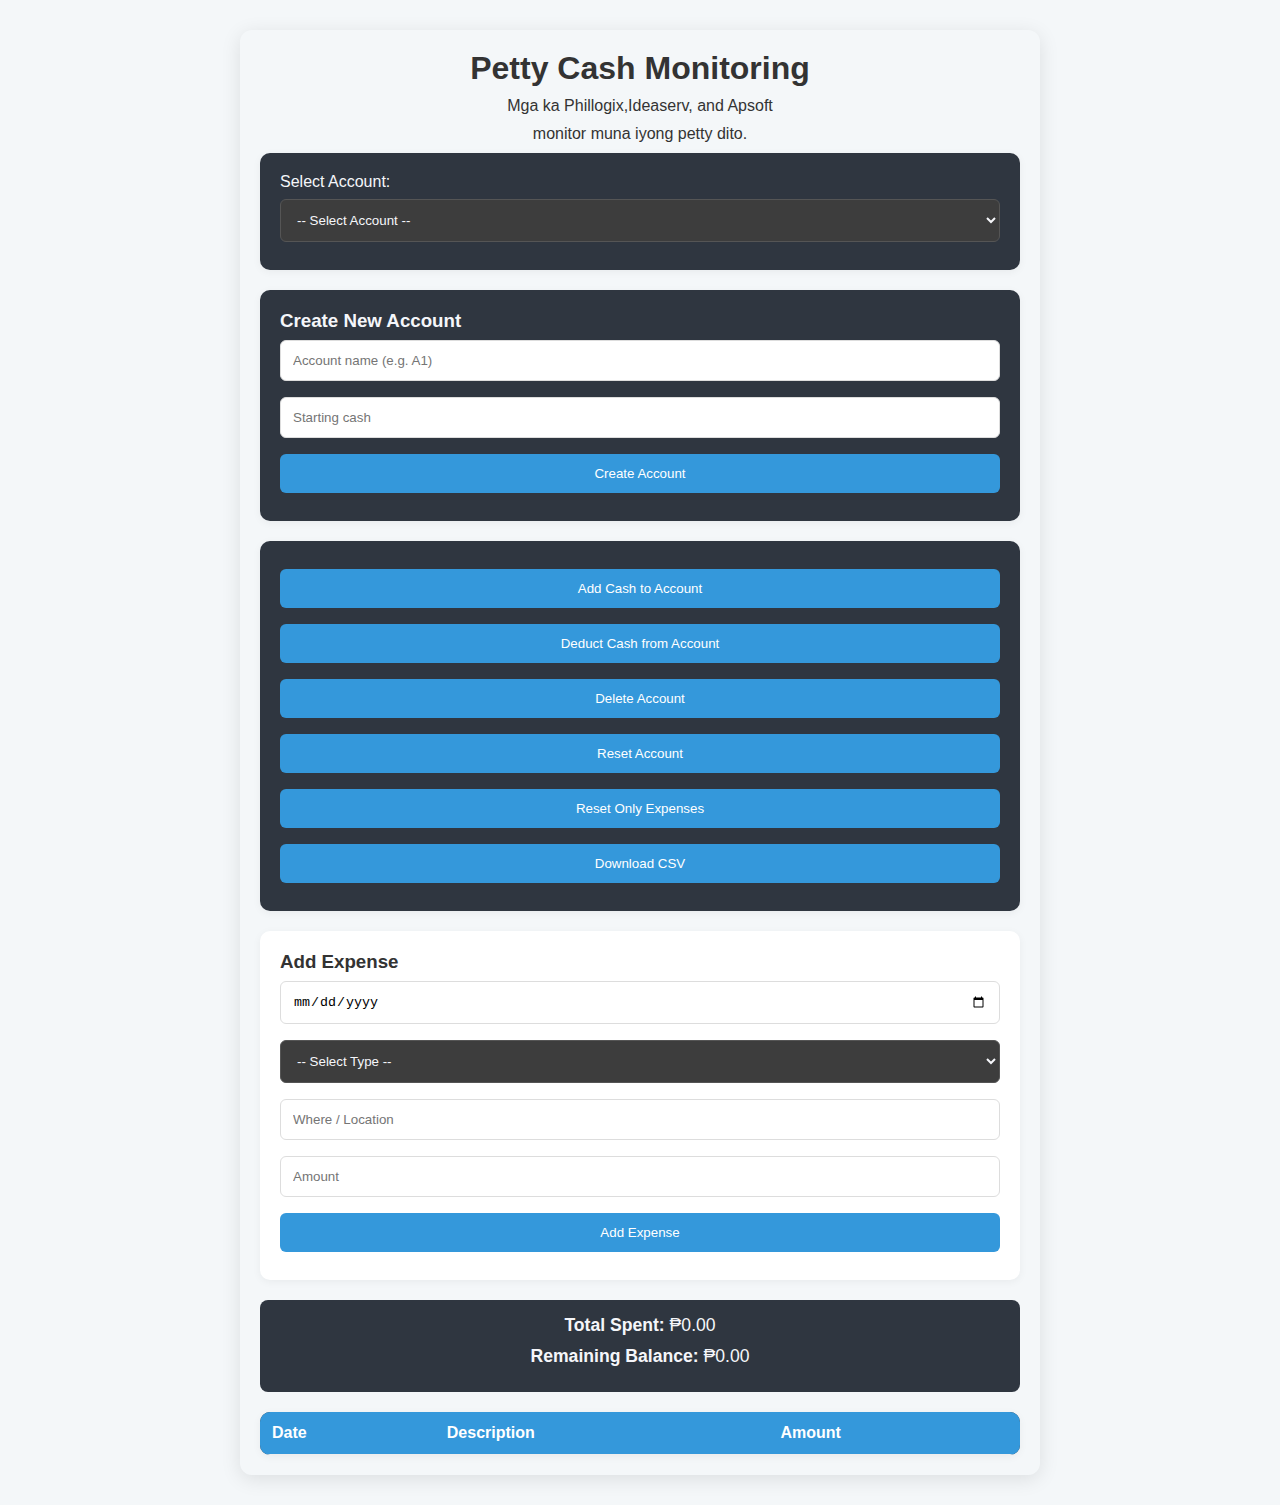
<file: index.html>
<!DOCTYPE html>
<html lang="en">
<head>
    <meta charset="UTF-8" />
    <meta name="viewport" content="width=device-width, initial-scale=1.0"/>
    <title>Petty Cash Monitoring - Multi Account</title>
    <link rel="stylesheet" href="style.css"/>
</head>
<body>
    <h1>Petty Cash Monitoring</h1>
    <p>Mga ka Phillogix,Ideaserv, and Apsoft</p>
         <p>monitor muna iyong petty dito.</p>

    <div class="setup">
        <label>Select Account:</label>
        <select id="accountSelect" onchange="switchAccount()">
            <option value="">-- Select Account --</option>
        </select>
    </div>

    <div class="setup">
        <h3>Create New Account</h3>
        <input type="text" id="newAccountName" placeholder="Account name (e.g. A1)" />
        <input type="number" id="newAccountCash" placeholder="Starting cash" />
        <button onclick="createAccount()">Create Account</button>
    </div>

    <div class="setup">
        <button onclick="addCashPrompt()">Add Cash to Account</button>
        <button onclick="deductCashPrompt()">Deduct Cash from Account</button>
        <button onclick="deleteAccount()">Delete Account</button>
        <button onclick="resetAccount()">Reset Account</button>
        <button onclick="resetRecent()">Reset Only Expenses</button>
        <button onclick="downloadCSV()">Download CSV</button>
    </div>

    <form onsubmit="addExpense(event)">
        <h3>Add Expense</h3>
        <input type="date" id="date" required />
        <select id="serviceType" required>
            <option value="">-- Select Type --</option>
             <option value="SERVICE">SERVICE</option>
            <option value="CONVERSION">CONVERSION</option>
            <option value="SETUP">SETUP</option>
            <option value="PREVENTIVE MAINTENANCE">PREVENTIVE MAINTENANCE</option>
        </select>
        <input type="text" id="location" placeholder="Where / Location" required />
        <input type="number" id="amount" placeholder="Amount" required />
        <button type="submit">Add Expense</button>
    </form>

    <div class="summary">
        <p><strong>Total Spent:</strong> ₱<span id="totalSpent">0.00</span></p>
        <p><strong>Remaining Balance:</strong> ₱<span id="remaining">0.00</span></p>
    </div>

    <table>
        <thead>
            <tr><th>Date</th><th>Description</th><th>Amount</th></tr>
        </thead>
        <tbody id="expenseTable"></tbody>
    </table>

<script>
    let accounts = JSON.parse(localStorage.getItem('accounts')) || {};
    let currentAccount = null;

    window.onload = loadAccountOptions;
    function save() {
        localStorage.setItem('accounts', JSON.stringify(accounts));
    }

    function loadAccountOptions() {
        const select = document.getElementById('accountSelect');
        select.innerHTML = '<option value="">-- Select Account --</option>';
        for (let name in accounts) {
            const option = document.createElement('option');
            option.value = name;
            option.textContent = name;
            select.appendChild(option);
        }
        if (currentAccount && accounts[currentAccount]) {
            select.value = currentAccount;
            updateUI();
        }
    }

    function createAccount() {
        const name = document.getElementById('newAccountName').value.trim();
        const cash = parseFloat(document.getElementById('newAccountCash').value);
        if (!name || isNaN(cash)) return alert('Enter valid account name and cash.');
        if (accounts[name]) return alert('Account already exists.');
        accounts[name] = { startingCash: cash, expenses: [] };
        save(); currentAccount = name;
        loadAccountOptions();
        document.getElementById('accountSelect').value = name;
        updateUI();
        document.getElementById('newAccountName').value = '';
        document.getElementById('newAccountCash').value = '';
    }

    function switchAccount() {
        const selected = document.getElementById('accountSelect').value;
        if (selected && accounts[selected]) {
            currentAccount = selected; updateUI();
        } else { currentAccount = null; clearUI(); }
    }

    function addCashPrompt() {
        if (!currentAccount) return alert('Select an account first.');
        const amount = parseFloat(prompt("Enter cash to add:", "0"));
        if (!isNaN(amount)) {
            accounts[currentAccount].startingCash += amount;
            save(); updateUI();
        }
    }

    function deductCashPrompt() {
        if (!currentAccount) return alert('Select an account first.');
        const amount = parseFloat(prompt("Enter amount to deduct:", "0"));
        if (!isNaN(amount)) {
            accounts[currentAccount].startingCash -= amount;
            save(); updateUI();
        }
    }

    function deleteAccount() {
        if (!currentAccount) return alert('Select an account first.');
        if (confirm(`Delete account ${currentAccount}?`)) {
            delete accounts[currentAccount];
            save(); currentAccount = null;
            loadAccountOptions(); clearUI();
        }
    }

    function resetAccount() {
        if (!currentAccount) return alert('Select an account first.');
        if (confirm(`Reset account ${currentAccount} completely?`)) {
            accounts[currentAccount] = { startingCash: 0, expenses: [] };
            save(); updateUI();
        }
    }

    function resetRecent() {
        if (!currentAccount) return alert('Select an account first.');
        if (confirm(`Reset only expenses for ${currentAccount}?`)) {
            accounts[currentAccount].expenses = [];
            save(); updateUI();
        }
    }

    function addExpense(e) {
        e.preventDefault();
        if (!currentAccount) return alert('Select an account first.');
        const date = document.getElementById('date').value;
        const type = document.getElementById('serviceType').value;
        const location = document.getElementById('location').value.trim();
        const amount = parseFloat(document.getElementById('amount').value);
        if (!date || !type || !location || isNaN(amount)) return alert('Fill all fields correctly.');
        const description = `${type} - ${location}`;
        accounts[currentAccount].expenses.push({ date, description, amount });
        save(); updateUI(); e.target.reset();
    }

    function updateUI() {
        updateTable(); updateSummary();
    }

    function clearUI() {
        document.getElementById('expenseTable').innerHTML = '';
        document.getElementById('totalSpent').textContent = '0.00';
        document.getElementById('remaining').textContent = '0.00';
    }

    function updateTable() {
        const tbody = document.getElementById('expenseTable');
        tbody.innerHTML = '';
        accounts[currentAccount].expenses.forEach(exp => {
            tbody.innerHTML += `<tr><td>${exp.date}</td><td>${exp.description}</td><td>₱${exp.amount.toFixed(2)}</td></tr>`;
        });
    }

    function updateSummary() {
        const total = accounts[currentAccount].expenses.reduce((sum, e) => sum + e.amount, 0);
        const rem = accounts[currentAccount].startingCash - total;
        document.getElementById('totalSpent').textContent = total.toFixed(2);
        document.getElementById('remaining').textContent = rem.toFixed(2);
    }

    function downloadCSV() {
        if (!currentAccount) return alert("Select an account first.");
        const rows = [["Date","Description","Amount"]];
        accounts[currentAccount].expenses.forEach(e => rows.push([e.date, e.description, e.amount]));
        let csv = rows.map(r => r.join(",")).join("\n");
        let blob = new Blob([csv], {type: "text/csv"});
        let url = URL.createObjectURL(blob);
        let a = document.createElement("a");
        a.href = url; a.download = `${currentAccount}_expenses.csv`;
        document.body.appendChild(a); a.click();
        document.body.removeChild(a);
    }
</script>
</body>
</html>
</file>
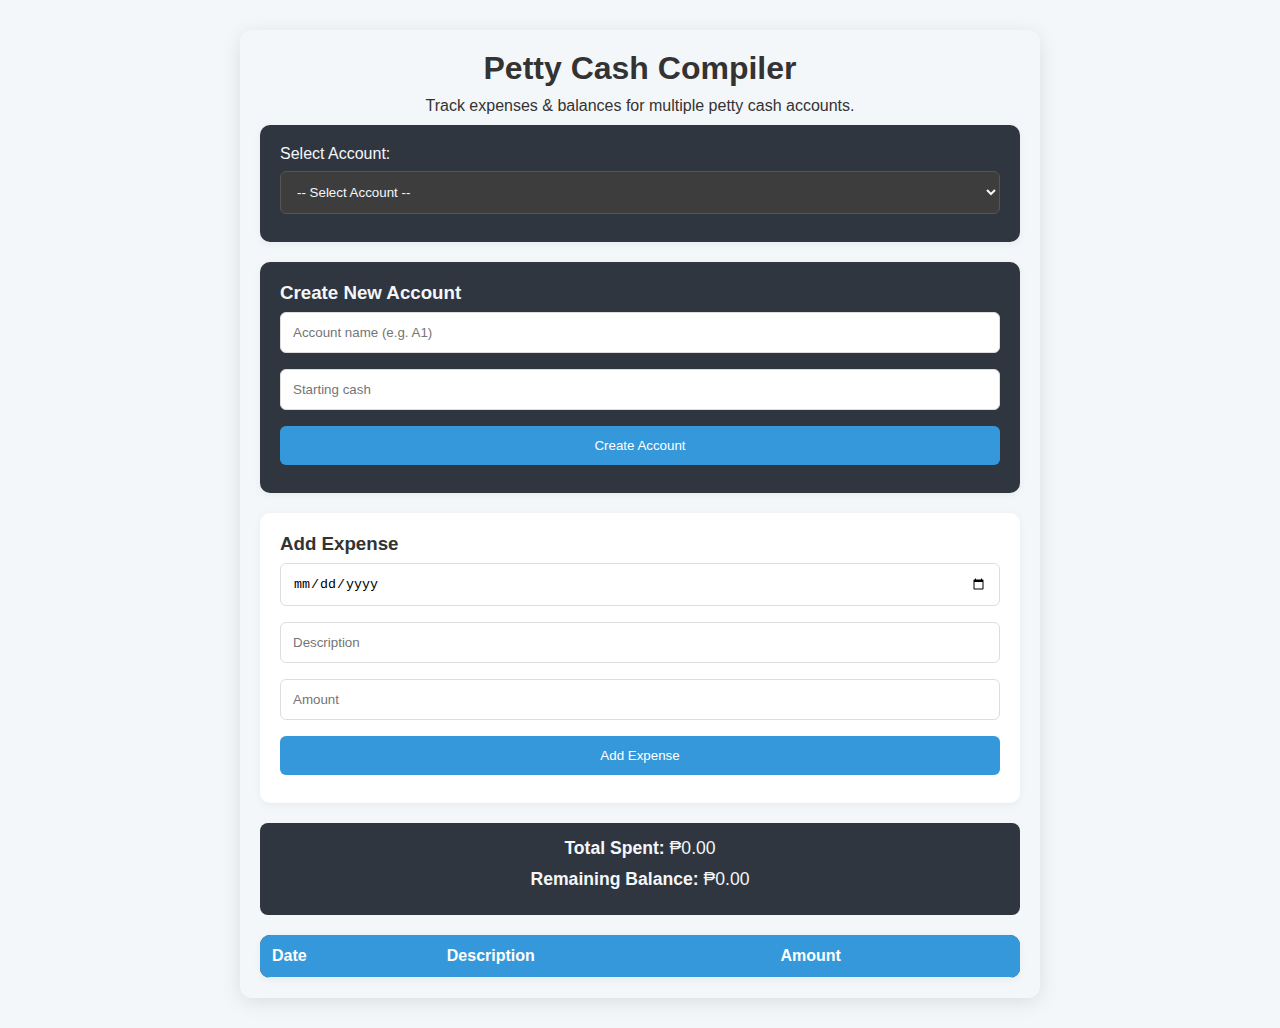
<file: index (1).html>
<!DOCTYPE html>
<html lang="en">
<head>
    <meta charset="UTF-8" />
    <meta name="viewport" content="width=device-width, initial-scale=1.0" />
    <title>Petty Cash Compiler - Multi Account</title>
    <link rel="stylesheet" href="style.css" />
</head>
<body>
    <h1>Petty Cash Compiler</h1>
    <p>Track expenses & balances for multiple petty cash accounts.</p>

    <div class="setup">
        <label>Select Account:</label>
        <select id="accountSelect" onchange="switchAccount()">
            <option value="">-- Select Account --</option>
        </select>
    </div>

    <div class="setup">
        <h3>Create New Account</h3>
        <input type="text" id="newAccountName" placeholder="Account name (e.g. A1)" />
        <input type="number" id="newAccountCash" placeholder="Starting cash" />
        <button onclick="createAccount()">Create Account</button>
    </div>

    <form onsubmit="addExpense(event)">
        <h3>Add Expense</h3>
        <input type="date" id="date" required />
        <input type="text" id="description" placeholder="Description" required />
        <input type="number" id="amount" placeholder="Amount" required />
        <button type="submit">Add Expense</button>
    </form>

    <div class="summary">
        <p><strong>Total Spent:</strong> ₱<span id="totalSpent">0.00</span></p>
        <p><strong>Remaining Balance:</strong> ₱<span id="remaining">0.00</span></p>
    </div>

    <table>
        <thead>
            <tr><th>Date</th><th>Description</th><th>Amount</th></tr>
        </thead>
        <tbody id="expenseTable"></tbody>
    </table>

    <script>
        let accounts = JSON.parse(localStorage.getItem('accounts')) || {};
        let currentAccount = null;

        window.onload = function() {
            loadAccountOptions();
        };

        function loadAccountOptions() {
            const select = document.getElementById('accountSelect');
            select.innerHTML = '<option value="">-- Select Account --</option>';
            for (let accountName in accounts) {
                const option = document.createElement('option');
                option.value = accountName;
                option.textContent = accountName;
                select.appendChild(option);
            }
            if (currentAccount && accounts[currentAccount]) {
                select.value = currentAccount;
                updateUI();
            }
        }

        function createAccount() {
            const name = document.getElementById('newAccountName').value.trim();
            const cash = parseFloat(document.getElementById('newAccountCash').value);

            if (!name || isNaN(cash)) {
                alert('Please provide valid account name and starting cash.');
                return;
            }

            if (accounts[name]) {
                alert('Account already exists!');
                return;
            }

            accounts[name] = {
                startingCash: cash,
                expenses: []
            };

            localStorage.setItem('accounts', JSON.stringify(accounts));
            currentAccount = name;
            loadAccountOptions();
            document.getElementById('accountSelect').value = name;
            updateUI();
            document.getElementById('newAccountName').value = '';
            document.getElementById('newAccountCash').value = '';
        }

        function switchAccount() {
            const selected = document.getElementById('accountSelect').value;
            if (selected && accounts[selected]) {
                currentAccount = selected;
                updateUI();
            } else {
                currentAccount = null;
                clearUI();
            }
        }

        function addExpense(e) {
            e.preventDefault();
            if (!currentAccount) {
                alert('Please select an account first.');
                return;
            }

            const date = document.getElementById('date').value;
            const description = document.getElementById('description').value;
            const amount = parseFloat(document.getElementById('amount').value);

            if (date && description && !isNaN(amount)) {
                accounts[currentAccount].expenses.push({ date, description, amount });
                localStorage.setItem('accounts', JSON.stringify(accounts));
                updateUI();
                e.target.reset();
            } else {
                alert('Please fill all fields correctly.');
            }
        }

        function updateUI() {
            updateTable();
            updateSummary();
        }

        function clearUI() {
            document.getElementById('expenseTable').innerHTML = '';
            document.getElementById('totalSpent').textContent = '0.00';
            document.getElementById('remaining').textContent = '0.00';
        }

        function updateTable() {
            const tbody = document.getElementById('expenseTable');
            tbody.innerHTML = '';
            accounts[currentAccount].expenses.forEach(exp => {
                const row = `<tr>
                    <td>${exp.date}</td>
                    <td>${exp.description}</td>
                    <td>₱${exp.amount.toFixed(2)}</td>
                </tr>`;
                tbody.innerHTML += row;
            });
        }

        function updateSummary() {
            const totalSpent = accounts[currentAccount].expenses.reduce((sum, exp) => sum + exp.amount, 0);
            const remaining = accounts[currentAccount].startingCash - totalSpent;
            document.getElementById('totalSpent').textContent = totalSpent.toFixed(2);
            document.getElementById('remaining').textContent = remaining.toFixed(2);
        }
    </script>
</body>
</html>
</file>
<file: style.css>
* { box-sizing: border-box; margin: 0; padding: 0; }
body {
    font-family: 'Segoe UI', Tahoma, Geneva, Verdana, sans-serif;
    background: #f4f7f9; color: #333;
    max-width: 800px; margin: 30px auto; padding: 20px;
    border-radius: 12px; box-shadow: 0 4px 20px rgba(0,0,0,0.1);
    transition: background 0.4s, color 0.4s;
}
h1, p { text-align: center; margin-bottom: 10px; }
form, .setup {
    background: #fff; padding: 20px; margin-bottom: 20px;
    border-radius: 10px; box-shadow: 0 2px 8px rgba(0,0,0,0.05);
}
input, select, button {
    width: 100%; padding: 12px; margin: 8px 0;
    border: 1px solid #ddd; border-radius: 6px; transition: all 0.3s;
}
input:focus, select:focus {
    outline: none; border-color: #3498db;
    box-shadow: 0 0 5px rgba(52,152,219,0.3);
}
button { background: #3498db; color: white; border: none; cursor: pointer; }
button:hover { background: #2980b9; }
.summary {
    background: #ecf0f1; padding: 15px; border-radius: 8px;
    text-align: center; margin-bottom: 20px; font-size: 1.1em;
}
table {
    width: 100%; border-collapse: collapse; margin-top: 20px;
    background: white; border-radius: 10px; overflow: hidden;
    box-shadow: 0 2px 8px rgba(0,0,0,0.05);
}
th, td { padding: 12px; border-bottom: 1px solid #eee; text-align: left; }
th { background: #3498db; color: white; }
tr:hover { background: #f1f1f1; }

/* Dark mode */
body.dark-mode { background: #1e272e; color: #f5f6fa; }
body.dark-mode form, .setup, .summary, table { background: #2f3640; color: #f5f6fa; }
body.dark-mode input, select {
    background: #3d3d3d; color: #f5f6fa; border: 1px solid #555;
}
body.dark-mode th { background: #40739e; }
body.dark-mode tr:hover { background: #353b48; }

/* Toggle dark mode button */
.toggle-dark-mode-btn {
    position: fixed; top: 50%; right: 0;
    transform: translateY(-50%);
    padding: 5px 10px; border-radius: 6px 0 0 6px;
    background: #3498db; color: white;
    cursor: pointer; z-index: 1000;
    box-shadow: 0 2px 8px rgba(0,0,0,0.3);
}
.toggle-dark-mode-btn:hover { background: #2980b9; }

@media (max-width: 600px) { body { padding: 10px; } }
</file>
